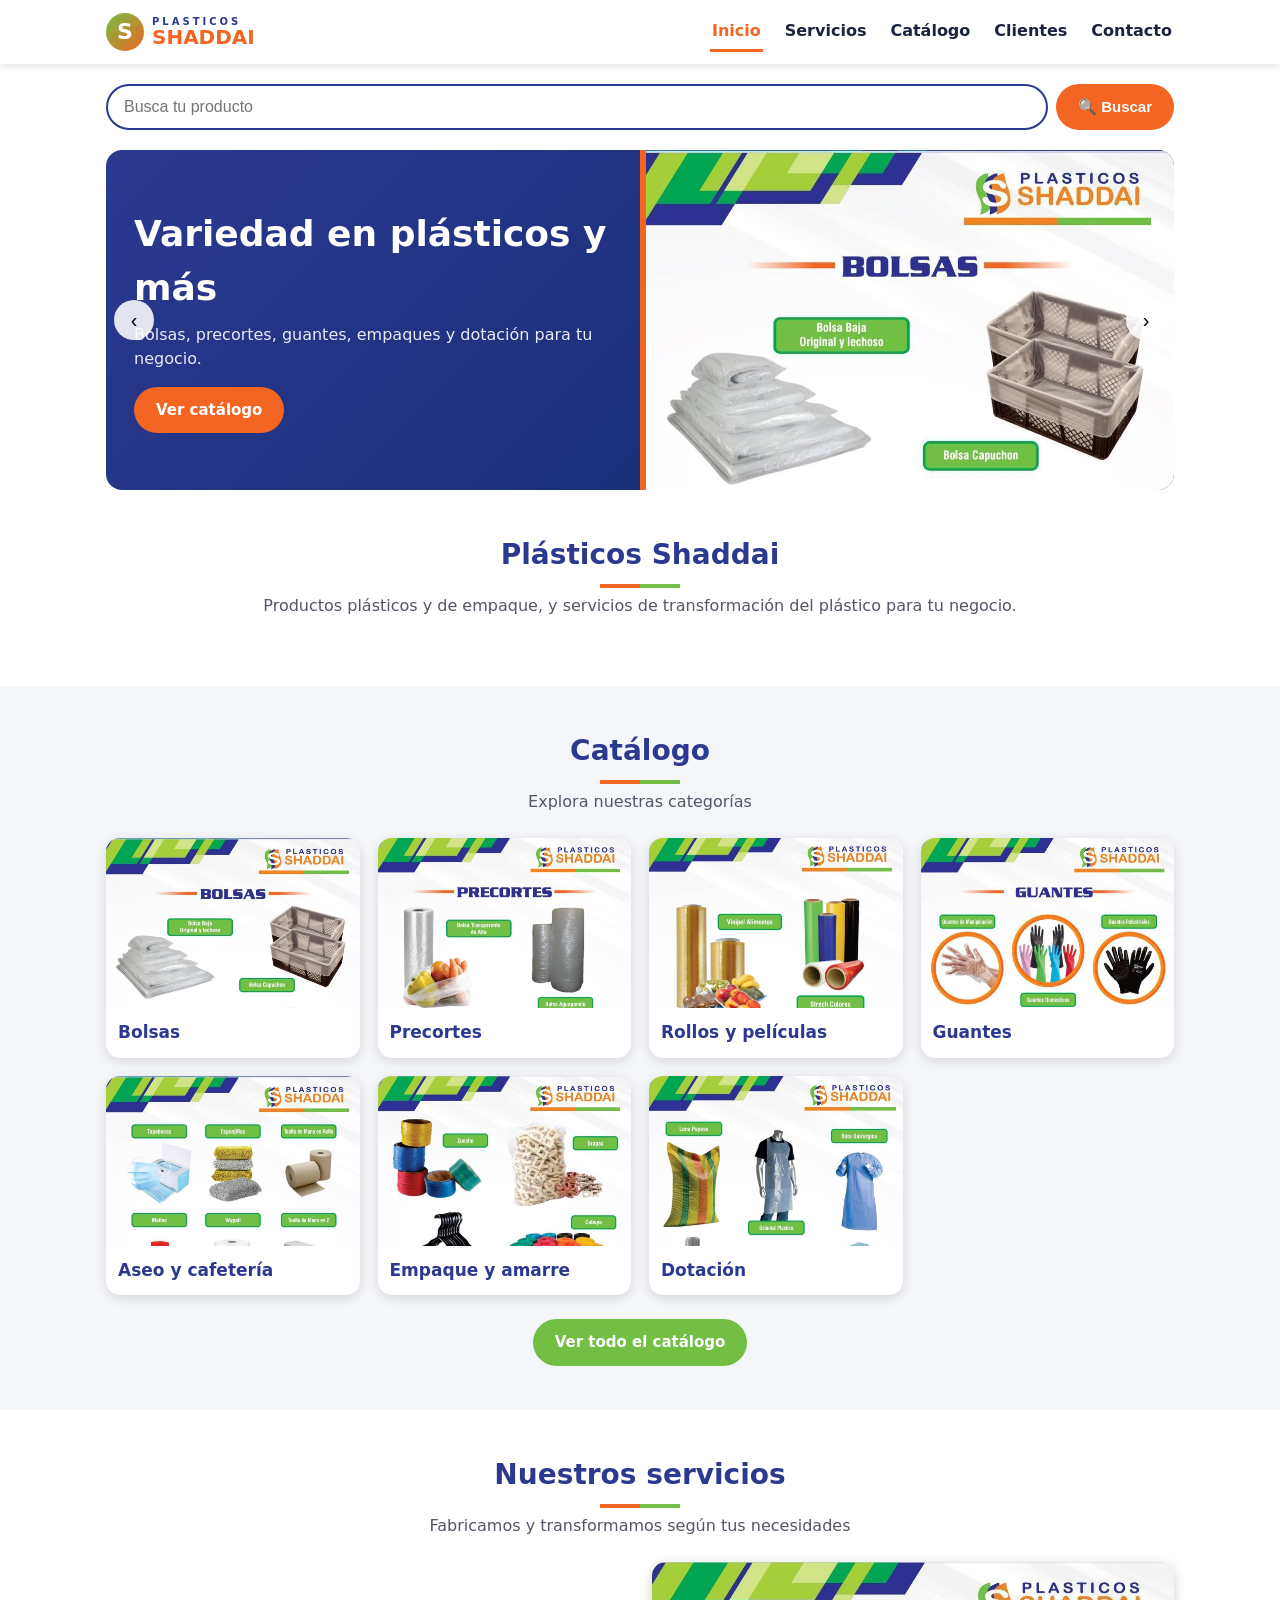
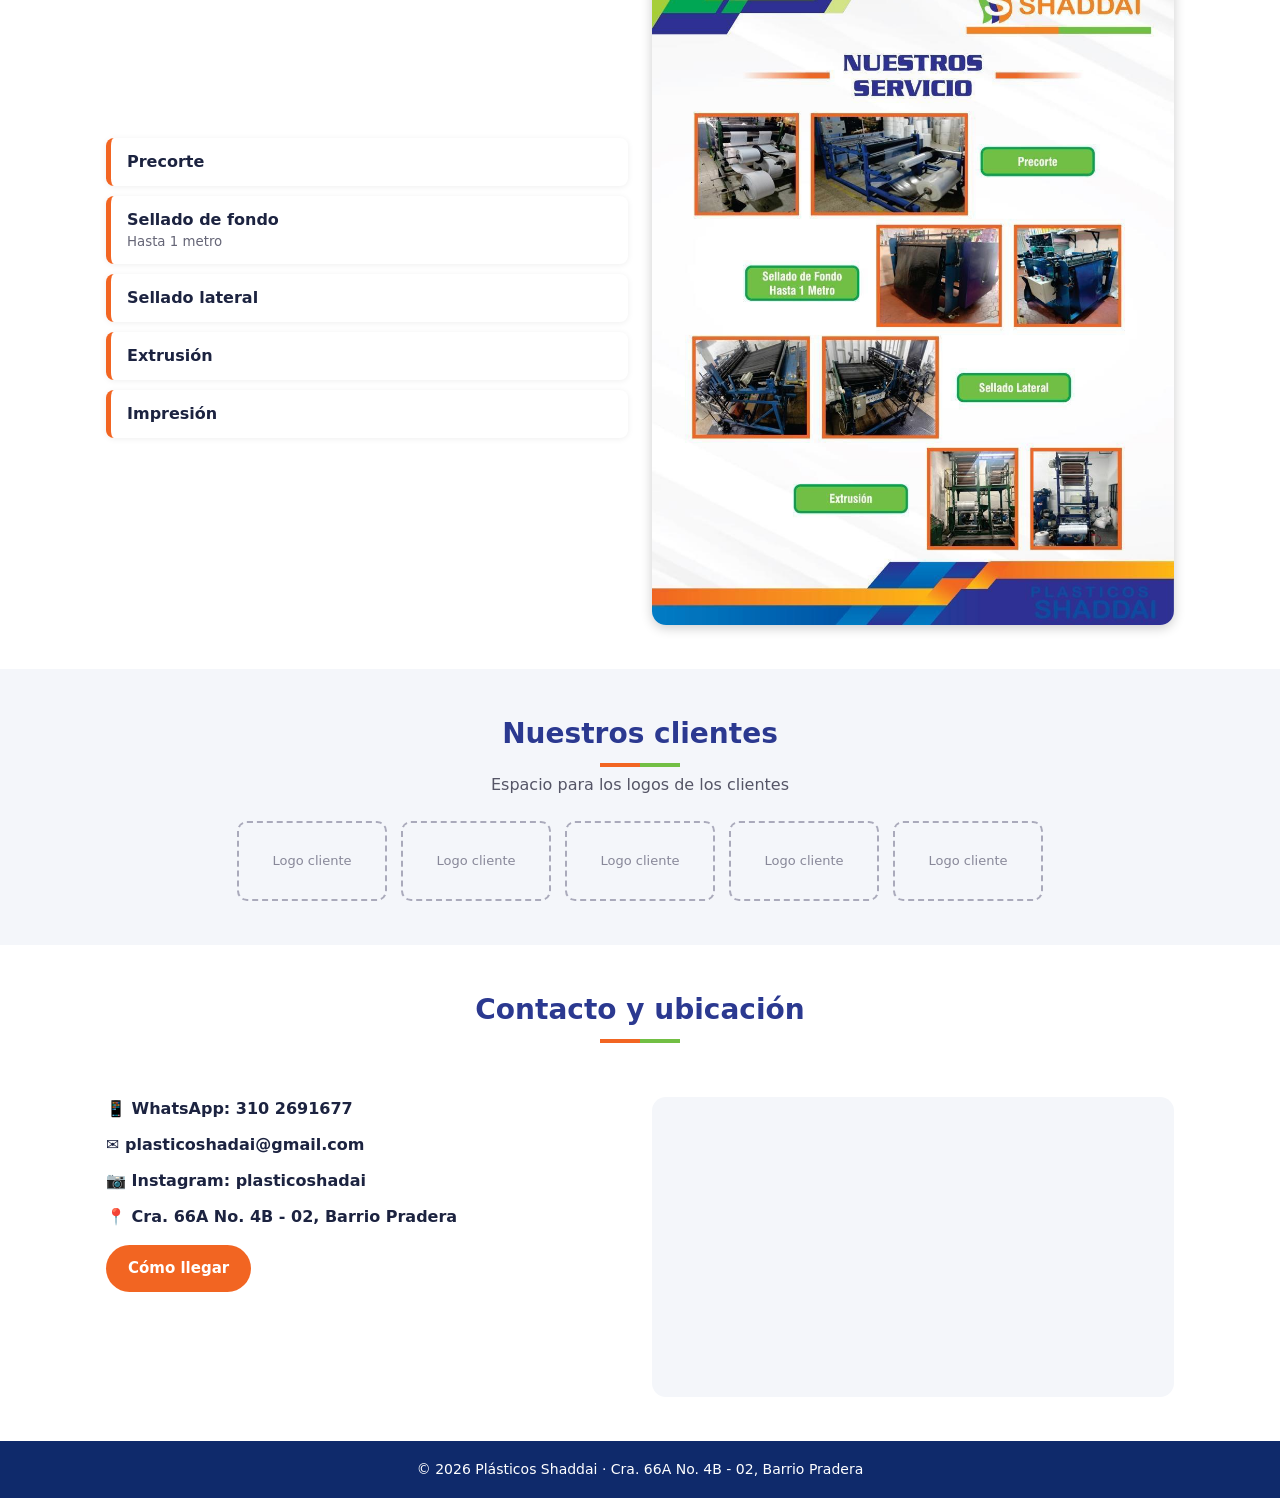
<file: index.html>
<!DOCTYPE html>
<html lang="es">

<head>
  <meta charset="utf-8">
  <meta name="viewport" content="width=device-width,initial-scale=1">
  <title>Inicio · Plásticos Shaddai</title>
  <link rel="stylesheet" href="css/styles.css">
</head>

<body>
  <header>
    <div class="wrap">
      <a class="logo" href="index.html">
        <b>S</b>
        <div>
          <small>PLASTICOS</small>
          <span>SHADDAI</span>
        </div>
      </a>
      <button id="burger" aria-label="Menú">☰</button>
      <nav>
        <a href="index.html" class="on">Inicio</a>
        <a href="index.html#servicios">Servicios</a>
        <a href="catalogo.html">Catálogo</a>
        <a href="index.html#clientes">Clientes</a>
        <a href="index.html#contacto">Contacto</a>
      </nav>
    </div>
  </header>

  <main class="wrap">
    <form class="buscar" id="buscar">
      <input id="q" placeholder="Busca tu producto" aria-label="Buscar producto">
      <button class="btn">🔍 Buscar</button>
    </form>

    <div class="carr" id="carr">
      <div class="txt"></div>
      <img alt="">
      <button type="button" class="flecha" id="prev" aria-label="Anterior">‹</button>
      <button type="button" class="flecha" id="next" aria-label="Siguiente">›</button>
    </div>
  </main>

  <section id="nosotros">
    <div class="wrap">
      <h2 class="t">Plásticos Shaddai</h2>
      <p class="sub">Productos plásticos y de empaque, y servicios de transformación del plástico para tu negocio.</p>
    </div>
  </section>

  <section class="g" id="catalogo">
    <div class="wrap">
      <h2 class="t">Catálogo</h2>
      <p class="sub">Explora nuestras categorías</p>
      <div class="grid" id="cats"></div>
      <p style="text-align:center;margin-top:24px">
        <a class="btn v" href="catalogo.html">Ver todo el catálogo</a>
      </p>
    </div>
  </section>

  <section id="servicios">
    <div class="wrap">
      <h2 class="t">Nuestros servicios</h2>
      <p class="sub">Fabricamos y transformamos según tus necesidades</p>
      <div class="serv">
        <ul>
          <li>Precorte</li>
          <li>Sellado de fondo<small>Hasta 1 metro</small></li>
          <li>Sellado lateral</li>
          <li>Extrusión</li>
          <li>Impresión</li>
        </ul>
        <img src="img/servicios.jpg" alt="Maquinaria de Plásticos Shaddai">
      </div>
    </div>
  </section>

  <section class="g" id="clientes">
    <div class="wrap">
      <h2 class="t">Nuestros clientes</h2>
      <p class="sub">Espacio para los logos de los clientes</p>
      <div class="clientes">
        <div>Logo cliente</div>
        <div>Logo cliente</div>
        <div>Logo cliente</div>
        <div>Logo cliente</div>
        <div>Logo cliente</div>
      </div>
    </div>
  </section>

  <section id="contacto">
    <div class="wrap">
      <h2 class="t">Contacto y ubicación</h2>
      <p class="sub">&nbsp;</p>
      <div class="cont">
        <div>
          <ul>
            <li>📱 WhatsApp: <a href="https://wa.me/573102691677" target="_blank">310 2691677</a></li>
            <li>✉️ <a href="mailto:plasticoshadai@gmail.com">plasticoshadai@gmail.com</a></li>
            <li>📷 Instagram: plasticoshadai</li>
            <li>📍 Cra. 66A No. 4B - 02, Barrio Pradera</li>
          </ul>
          <a class="btn" target="_blank"
            href="https://www.google.com/maps/dir/?api=1&destination=Cra+66A+4B-02,+Bogotá">Cómo llegar</a>
        </div>
        <iframe loading="lazy" title="Mapa"
          src="https://www.google.com/maps?q=Cra+66A+4B-02,+Bogotá&output=embed"></iframe>
      </div>
    </div>
  </section>

  <footer>© 2026 Plásticos Shaddai · Cra. 66A No. 4B - 02, Barrio Pradera</footer>

  <div id="lb"><img alt="Hoja del catálogo"></div>
  <script src="js/main.js"></script>
</body>

</html>
</file>
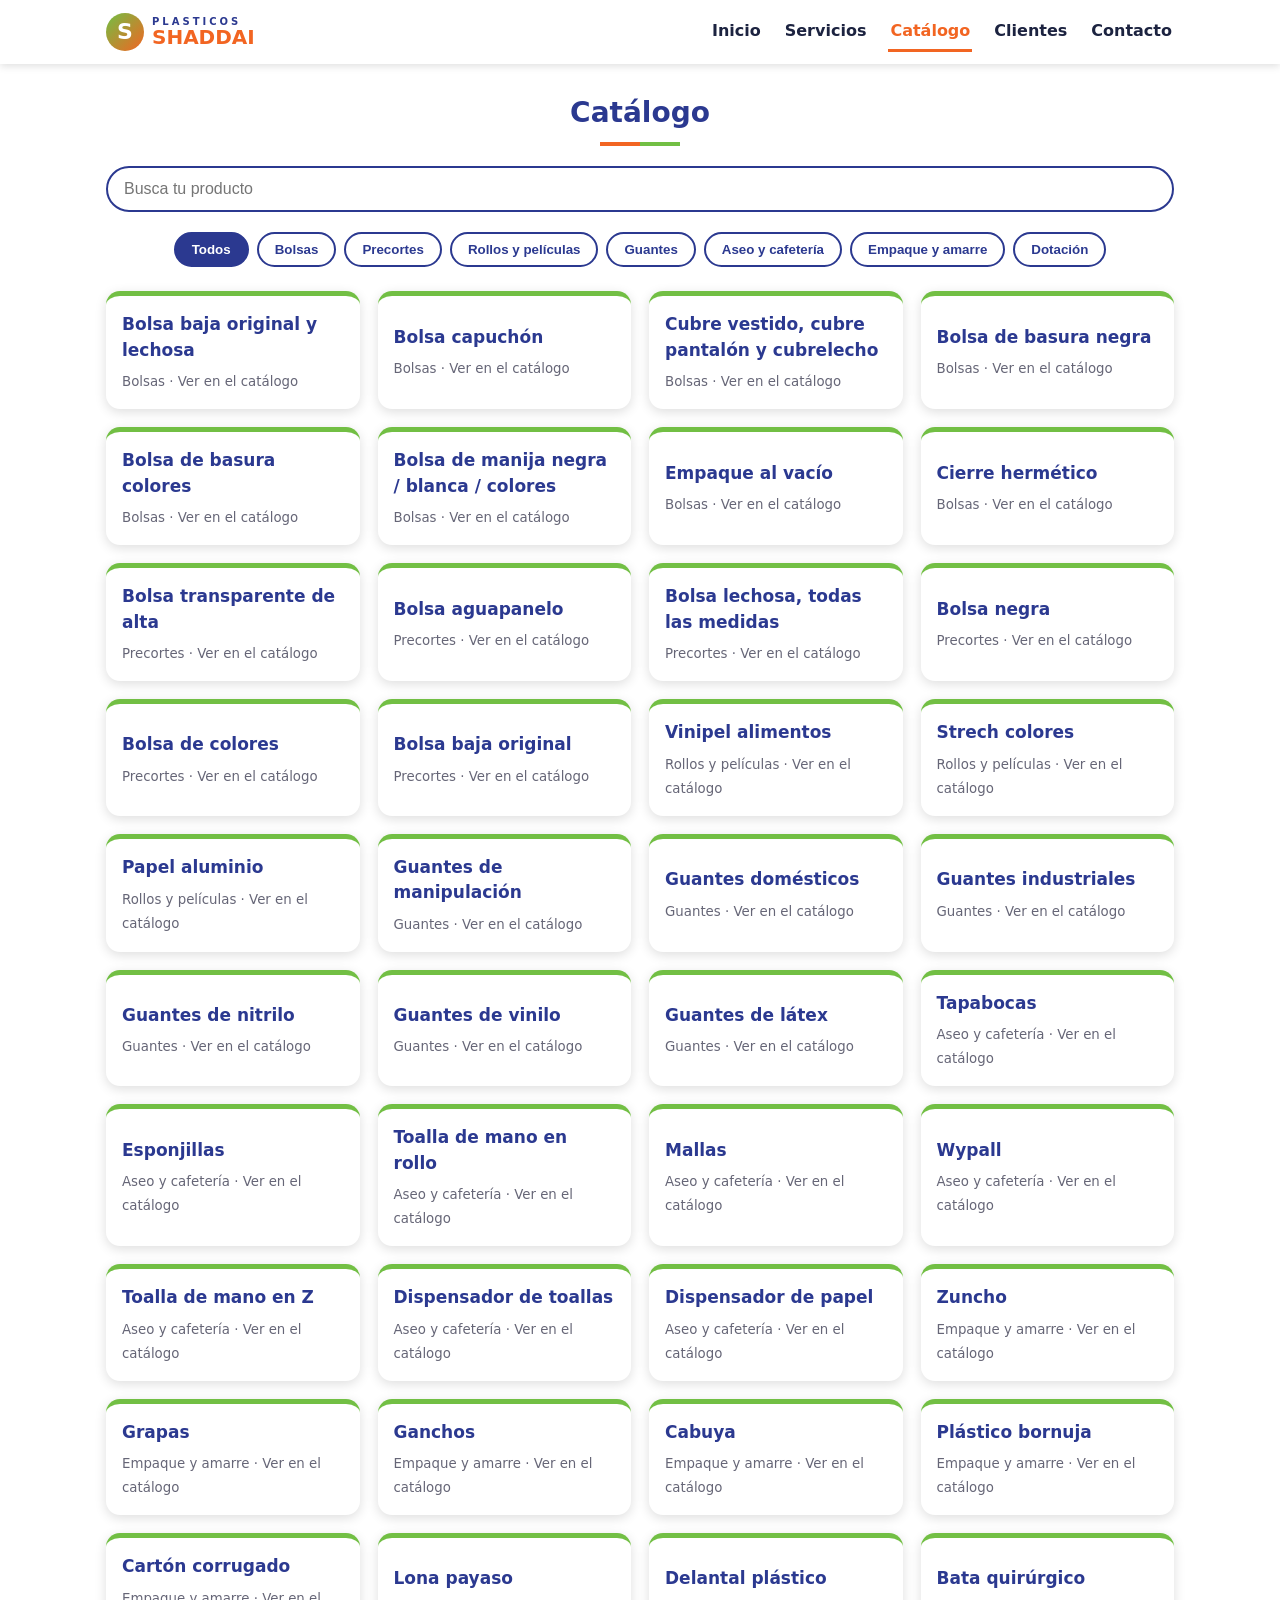
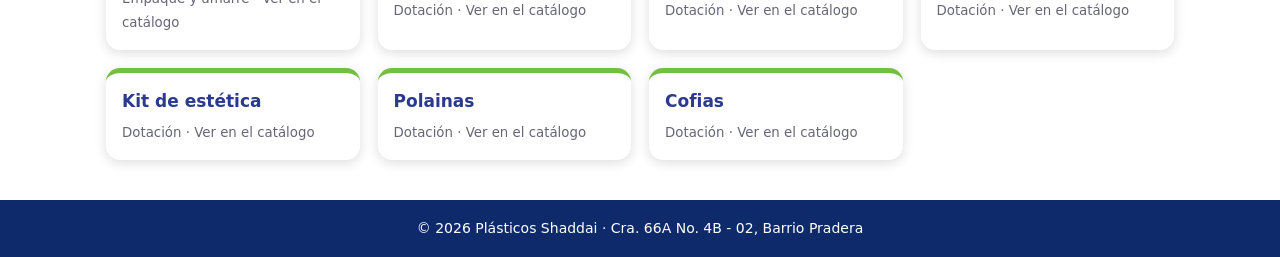
<file: catalogo.html>
<!doctype html>
<html lang="es">
  <head>
    <meta charset="utf-8" />
    <meta name="viewport" content="width=device-width,initial-scale=1" />
    <title>Catálogo · Plásticos Shaddai</title>
    <link rel="stylesheet" href="css/styles.css" />
  </head>
  <body>
    <header>
      <div class="wrap">
        <a class="logo" href="index.html">
          <b>S</b>
          <div>
            <small>PLASTICOS</small>
            <span>SHADDAI</span>
          </div>
        </a>
        <button id="burger" aria-label="Menú">☰</button>
        <nav>
          <a href="index.html">Inicio</a>
          <a href="index.html#servicios">Servicios</a>
          <a href="catalogo.html" class="on">Catálogo</a>
          <a href="index.html#clientes">Clientes</a>
          <a href="index.html#contacto">Contacto</a>
        </nav>
      </div>
    </header>
    <main class="wrap" style="padding-bottom: 40px">
      <h2 class="t" style="margin-top: 28px">Catálogo</h2>
      <form class="buscar" id="buscar">
        <input id="q" placeholder="Busca tu producto" aria-label="Buscar producto" />
      </form>
      <div class="tabs" id="tabs"></div>
      <div class="grid" id="prods"></div>
    </main>
    <footer>© 2026 Plásticos Shaddai · Cra. 66A No. 4B - 02, Barrio Pradera</footer>
    <div id="lb"><img alt="Hoja del catálogo" /></div>
    <script src="js/main.js"></script>
  </body>
</html>
</file>
<file: css/styles.css>
:root {
  --azul: #2b3990;
  --azul2: #0f2a6b;
  --verde: #72bf44;
  --naranja: #f26522;
  --gris: #f4f6fa;
  --txt: #1c2340;
}
* {
  box-sizing: border-box;
  margin: 0;
}
body {
  font-family:
    system-ui,
    Segoe UI,
    Arial,
    sans-serif;
  color: var(--txt);
  background: #fff;
  line-height: 1.5;
}
img {
  max-width: 100%;
  display: block;
}
a {
  color: inherit;
  text-decoration: none;
}
.wrap {
  max-width: 1100px;
  margin: auto;
  padding: 0 16px;
}
header {
  position: sticky;
  top: 0;
  z-index: 20;
  background: #fff;
  box-shadow: 0 2px 8px #0002;
}
header .wrap {
  display: flex;
  align-items: center;
  justify-content: space-between;
  height: 64px;
}
.logo {
  display: flex;
  align-items: center;
  gap: 8px;
  font-weight: 800;
  line-height: 1;
}
.logo b {
  display: grid;
  place-items: center;
  width: 38px;
  height: 38px;
  border-radius: 50%;
  background: linear-gradient(135deg, var(--verde), var(--naranja));
  color: #fff;
  font-size: 22px;
}
.logo small {
  display: block;
  color: var(--azul);
  letter-spacing: 3px;
  font-size: 10px;
}
.logo span {
  color: var(--naranja);
  font-size: 20px;
}
nav {
  display: flex;
  gap: 20px;
  font-weight: 600;
}
nav a {
  padding: 6px 2px;
  border-bottom: 3px solid transparent;
}
nav a:hover,
nav a.on {
  color: var(--naranja);
  border-color: var(--naranja);
}
#burger {
  display: none;
  background: none;
  border: 0;
  font-size: 28px;
  cursor: pointer;
  color: var(--azul);
}
.buscar {
  display: flex;
  gap: 8px;
  margin: 20px auto;
}
.buscar input {
  flex: 1;
  padding: 12px 16px;
  border: 2px solid var(--azul);
  border-radius: 30px;
  font-size: 16px;
}
.btn {
  background: var(--naranja);
  color: #fff;
  border: 0;
  border-radius: 30px;
  padding: 12px 22px;
  font-weight: 700;
  cursor: pointer;
  font-size: 15px;
  display: inline-block;
}
.btn.v {
  background: var(--verde);
}
.btn:hover {
  filter: brightness(1.08);
}
.carr {
  position: relative;
  overflow: hidden;
  border-radius: 16px;
  background: linear-gradient(135deg, var(--azul), var(--azul2));
  display: grid;
  grid-template-columns: 1fr 1fr;
  align-items: center;
  color: #fff;
  min-height: 340px;
}
.carr .txt {
  padding: 28px;
}
.carr h2 {
  font-size: clamp(22px, 4vw, 36px);
  margin-bottom: 8px;
}
.carr p {
  margin-bottom: 16px;
  opacity: 0.9;
}
.carr img {
  height: 340px;
  width: 100%;
  object-fit: cover;
  object-position: top;
  border-left: 6px solid var(--naranja);
}
.flecha {
  position: absolute;
  top: 50%;
  transform: translateY(-50%);
  background: #fffd;
  border: 0;
  width: 40px;
  height: 40px;
  border-radius: 50%;
  font-size: 20px;
  cursor: pointer;
}
#prev {
  left: 8px;
}
#next {
  right: 8px;
}
section {
  padding: 44px 0;
}
section.g {
  background: var(--gris);
}
h2.t {
  color: var(--azul);
  font-size: 28px;
  text-align: center;
  margin-bottom: 6px;
}
h2.t::after {
  content: "";
  display: block;
  width: 80px;
  height: 4px;
  margin: 8px auto 0;
  background: linear-gradient(90deg, var(--naranja) 50%, var(--verde) 50%);
}
.sub {
  text-align: center;
  color: #556;
  margin-bottom: 24px;
}
.grid {
  display: grid;
  grid-template-columns: repeat(auto-fill, minmax(210px, 1fr));
  gap: 18px;
}
.card {
  background: #fff;
  border-radius: 14px;
  overflow: hidden;
  box-shadow: 0 3px 12px #0002;
  transition: 0.2s;
  cursor: pointer;
  border: 0;
  text-align: left;
  font: inherit;
}
.card:hover {
  transform: translateY(-4px);
}
.card img {
  height: 170px;
  width: 100%;
  object-fit: cover;
  object-position: top;
}
.card h3 {
  padding: 12px;
  color: var(--azul);
  font-size: 17px;
}
.card.p {
  padding: 16px;
  border-top: 5px solid var(--verde);
}
.card.p h3 {
  padding: 0 0 6px;
}
.card.p small {
  color: #667;
}
.serv {
  display: grid;
  grid-template-columns: 1fr 1fr;
  gap: 24px;
  align-items: center;
}
.serv ul {
  list-style: none;
  padding: 0;
}
.serv li {
  background: #fff;
  border-left: 5px solid var(--naranja);
  padding: 12px 16px;
  margin-bottom: 10px;
  border-radius: 8px;
  font-weight: 600;
  box-shadow: 0 1px 6px #0001;
}
.serv li small {
  display: block;
  font-weight: 400;
  color: #667;
}
.serv img {
  border-radius: 14px;
  box-shadow: 0 3px 12px #0003;
}
.clientes {
  display: flex;
  flex-wrap: wrap;
  gap: 14px;
  justify-content: center;
}
.clientes div {
  width: 150px;
  height: 80px;
  border: 2px dashed #aab;
  border-radius: 10px;
  display: grid;
  place-items: center;
  color: #889;
  font-size: 13px;
}
.cont {
  display: grid;
  grid-template-columns: 1fr 1fr;
  gap: 24px;
}
.cont li {
  list-style: none;
  margin-bottom: 12px;
  font-weight: 600;
}
.cont ul {
  padding: 0;
  margin-bottom: 16px;
}
.cont iframe {
  width: 100%;
  height: 300px;
  border: 0;
  border-radius: 14px;
  background: var(--gris);
}
footer {
  background: var(--azul2);
  color: #fff;
  text-align: center;
  padding: 18px;
  font-size: 14px;
}
.tabs {
  display: flex;
  gap: 8px;
  flex-wrap: wrap;
  justify-content: center;
  margin: 16px 0 24px;
}
.tabs button {
  border: 2px solid var(--azul);
  background: #fff;
  color: var(--azul);
  padding: 8px 16px;
  border-radius: 30px;
  font-weight: 700;
  cursor: pointer;
}
.tabs button.on {
  background: var(--azul);
  color: #fff;
}
#lb {
  position: fixed;
  inset: 0;
  background: #000c;
  display: none;
  place-items: center;
  z-index: 50;
  padding: 16px;
  cursor: zoom-out;
}
#lb.on {
  display: grid;
}
#lb img {
  max-height: 94vh;
  border-radius: 8px;
}
@media (max-width: 760px) {
  #burger {
    display: block;
  }
  nav {
    display: none;
    position: absolute;
    top: 64px;
    left: 0;
    right: 0;
    background: #fff;
    flex-direction: column;
    padding: 12px 20px;
    box-shadow: 0 6px 8px #0002;
  }
  nav.on {
    display: flex;
  }
  .carr,
  .serv,
  .cont {
    grid-template-columns: 1fr;
  }
  .carr img {
    height: 220px;
    border-left: 0;
    border-top: 6px solid var(--naranja);
  }
  .carr {
    min-height: 0;
  }
}
</file>
